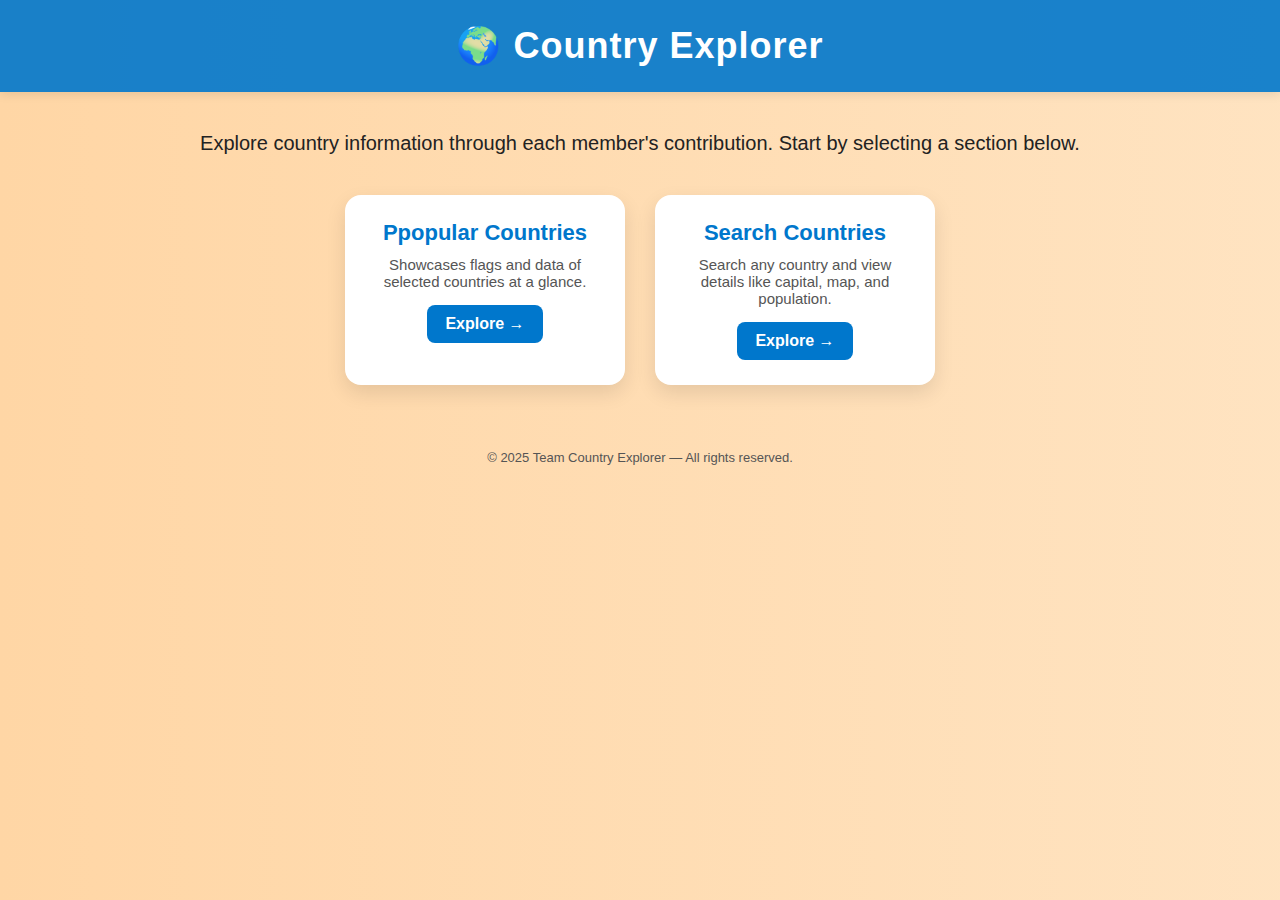
<file: index.html>
<!DOCTYPE html>
<html lang="en">
<head>
  <meta charset="UTF-8" />
  <title>🌐 Country Explorer Project</title>
  <style>
    * {
      margin: 0;
      padding: 0;
      box-sizing: border-box;
    }

    body {
      font-family: 'Segoe UI', Tahoma, Geneva, Verdana, sans-serif;
      min-height: 100vh;
      background: linear-gradient(270deg, #a2d2ff, #d0f4de, #fef9ef, #ffd6a5);
      background-size: 800% 800%;
      animation: gradientBG 20s ease infinite;
      color: #333;
    }

    @keyframes gradientBG {
      0% { background-position: 0% 50%; }
      50% { background-position: 100% 50%; }
      100% { background-position: 0% 50%; }
    }

    header {
      background: rgba(0, 119, 204, 0.9);
      padding: 25px 0;
      text-align: center;
      color: white;
      box-shadow: 0 2px 10px rgba(0,0,0,0.1);
    }

    header h1 {
      font-size: 36px;
      letter-spacing: 1px;
    }

    .container {
      max-width: 1200px;
      margin: 40px auto;
      padding: 0 20px;
    }

    .intro {
      text-align: center;
      margin-bottom: 40px;
      animation: fadeIn 1.2s ease;
    }

    .intro p {
      font-size: 20px;
      color: #222;
    }

    .members {
      display: flex;
      justify-content: center;
      flex-wrap: wrap;
      gap: 30px;
      animation: fadeInUp 1.5s ease;
    }

    .card {
      background: white;
      padding: 25px;
      border-radius: 16px;
      width: 280px;
      box-shadow: 0 8px 20px rgba(0,0,0,0.1);
      transition: transform 0.3s ease, box-shadow 0.3s ease;
      text-align: center;
    }

    .card:hover {
      transform: translateY(-8px);
      box-shadow: 0 12px 30px rgba(0,0,0,0.15);
    }

    .card h2 {
      color: #0077cc;
      margin-bottom: 10px;
      font-size: 22px;
    }

    .card p {
      font-size: 15px;
      color: #555;
    }

    .card a {
      display: inline-block;
      margin-top: 15px;
      padding: 10px 18px;
      background-color: #0077cc;
      color: white;
      border-radius: 8px;
      text-decoration: none;
      font-weight: bold;
      transition: background-color 0.3s;
    }

    .card a:hover {
      background-color: #005fa3;
    }

    footer {
      text-align: center;
      margin-top: 50px;
      padding: 15px;
      color: #555;
      font-size: 13px;
    }

    @keyframes fadeIn {
      from { opacity: 0; }
      to { opacity: 1; }
    }

    @keyframes fadeInUp {
      from { opacity: 0; transform: translateY(30px); }
      to { opacity: 1; transform: translateY(0); }
    }

    @media screen and (max-width: 768px) {
      .members {
        flex-direction: column;
        align-items: center;
      }

      .card {
        width: 90%;
      }
    }
  </style>
</head>
<body>

  <header>
    <h1>🌍 Country Explorer </h1>
  </header>

  <div class="container">
    <div class="intro">
      <p>Explore country information through each member's contribution. Start by selecting a section below.</p>
    </div>

    <div class="members">
      <div class="card">
        <h2>Ppopular Countries</h2>
        <p>Showcases flags and data of selected countries at a glance.</p>
        <a href="member1.html">Explore →</a>
      </div>

      <div class="card">
        <h2>Search Countries</h2>
        <p>Search any country and view details like capital, map, and population.</p>
        <a href="member2.html">Explore →</a>
      </div>

      
    </div>
  </div>

  <footer>
    © 2025 Team Country Explorer — All rights reserved.
  </footer>

</body>
</html>
</file>
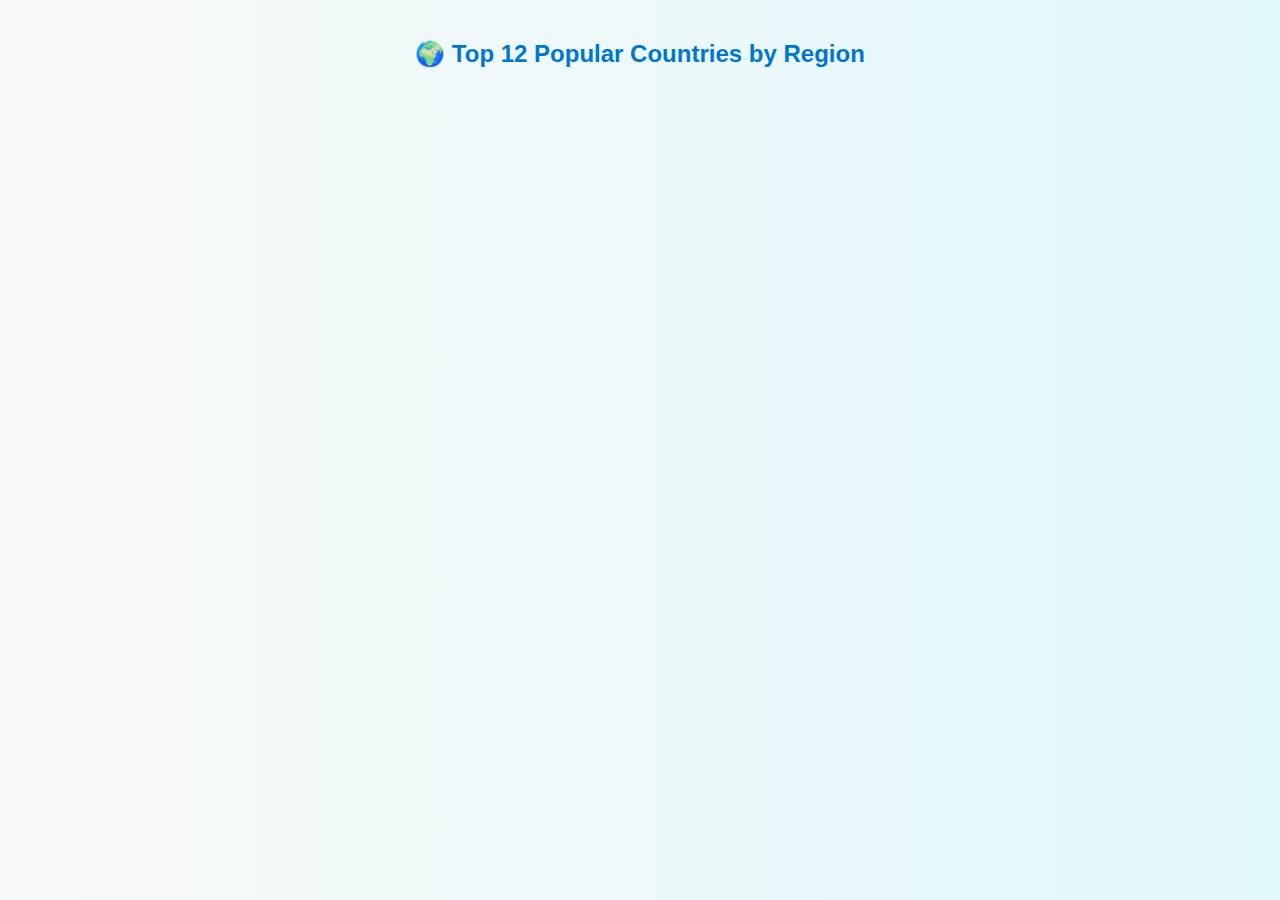
<file: member1.html>
<!DOCTYPE html>
<html lang="en">
<head>
  <meta charset="UTF-8" />
  <title>Popular Countries</title>
  <style>
    body {
      margin: 0;
      padding: 20px;
      font-family: 'Segoe UI', Tahoma, Geneva, Verdana, sans-serif;
      background: linear-gradient(to right, #f8f9fa, #e0f7fa);
    }

    h2 {
      text-align: center;
      color: #0077cc;
      margin-bottom: 30px;
    }

    .grid {
      display: grid;
      grid-template-columns: repeat(auto-fit, minmax(250px, 1fr));
      gap: 20px;
      max-width: 1200px;
      margin: 0 auto;
    }

    .card {
      background: white;
      border-radius: 12px;
      box-shadow: 0 4px 12px rgba(0, 0, 0, 0.1);
      overflow: hidden;
      transition: transform 0.3s ease;
    }

    .card:hover {
      transform: translateY(-5px);
    }

    .card img {
      width: 100%;
      height: 150px;
      object-fit: cover;
    }

    .info {
      padding: 15px;
    }

    .info h3 {
      margin: 0 0 10px;
      color: #0077cc;
    }

    .info p {
      margin: 4px 0;
      font-size: 14px;
      color: #333;
    }
  </style>
</head>
<body>

  <h2>🌍 Top 12 Popular Countries by Region</h2>

  <div class="grid" id="countryGrid"></div>

  <script>
    const countries = [
      "India", "United States", "Brazil", "Germany", "Japan",
      "Australia", "South Africa", "France", "Canada", "Argentina","Russia","China"
    ];

    async function loadCountries() {
      const grid = document.getElementById('countryGrid');
      for (const name of countries) {
        try {
          const res = await fetch(`https://restcountries.com/v3.1/name/${name}?fullText=true`);
          const data = await res.json();
          const c = data[0];

          const card = document.createElement("div");
          card.className = "card";
          card.innerHTML = `
            <img src="${c.flags.svg}" alt="Flag of ${c.name.common}">
            <div class="info">
              <h3>${c.name.common}</h3>
              <p><strong>Region:</strong> ${c.region}</p>
              <p><strong>Capital:</strong> ${c.capital?.[0]}</p>
              <p><strong>Population:</strong> ${c.population.toLocaleString()}</p>
            </div>
          `;
          grid.appendChild(card);
        } catch (error) {
          console.error(`Failed to load ${name}:`, error);
        }
      }
    }

    loadCountries();
  </script>

</body>
</html>
</file>
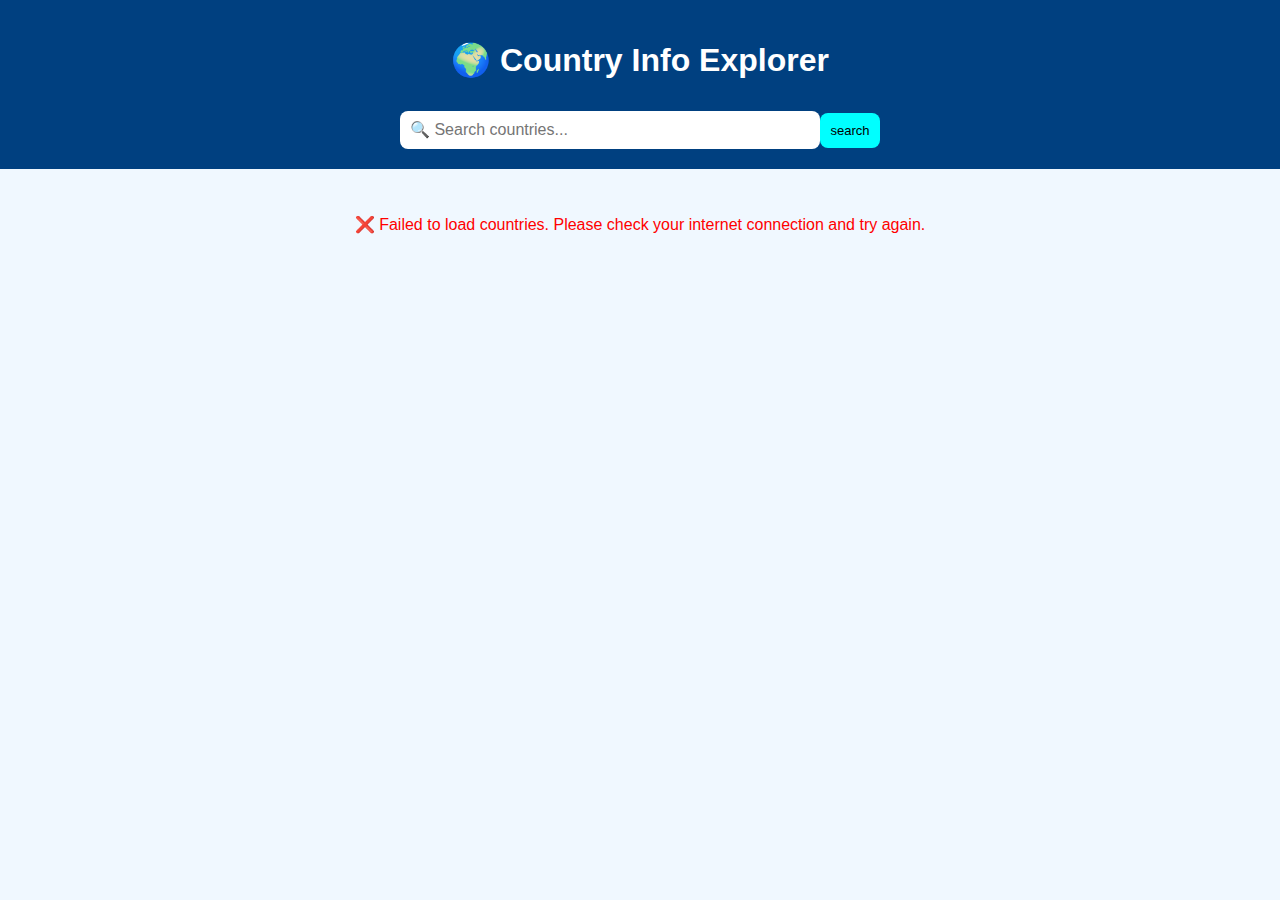
<file: member2.html>
<!DOCTYPE html>
<html lang="en">
<head>
  <meta charset="UTF-8">
  <meta name="viewport" content="width=device-width, initial-scale=1">
  <title>Country Info Explorer</title>
  <link rel="stylesheet" href="style.css">
</head>
<body>
  <header>
    <h1>🌍 Country Info Explorer</h1>
    <input type="text" id="search" placeholder="🔍 Search countries..."><button>search</button>
  </header>

  <main id="countries-container"></main>

  <script src="script.js"></script>
</body>
</html>
</file>
<file: style.css>
body {
  font-family: Arial, sans-serif;
  background: #f0f8ff;
  margin: 0;
  padding: 0;
  text-align: center;
}

header {
  background: #004080;
  color: white;
  padding: 20px;
}

#search {
  margin-top: 10px;
  padding: 10px;
  width: 70%;
  max-width: 400px;
  border-radius: 8px;
  border: none;
  font-size: 16px;
}

main {
  display: flex;
  flex-wrap: wrap;
  justify-content: center;
  gap: 20px;
  padding: 30px;
}

.card {
  background: white;
  border-radius: 10px;
  box-shadow: 0 2px 8px rgba(0, 0, 0, 0.1);
  width: 250px;
  padding: 15px;
  text-align: left;
  transition: 0.3s;
}

button{
     margin-top: 10px;
  padding: 10px;
  width: 60px;;
  border-radius: 8px;
  border: none;
  font-size:13px;
  background-color: aqua;
}
button:hover{
    background-color: rgba(102, 154, 154, 0.664);
}

.card:hover {
  transform: scale(1.03);
}

.card img {
  width: 100%;
  height: 140px;
  object-fit: cover;
  border-radius: 8px;
}

.card h2 {
  margin: 10px 0 5px;
  font-size: 20px;
}

.card p {
  margin: 5px 0;
}
</file>
